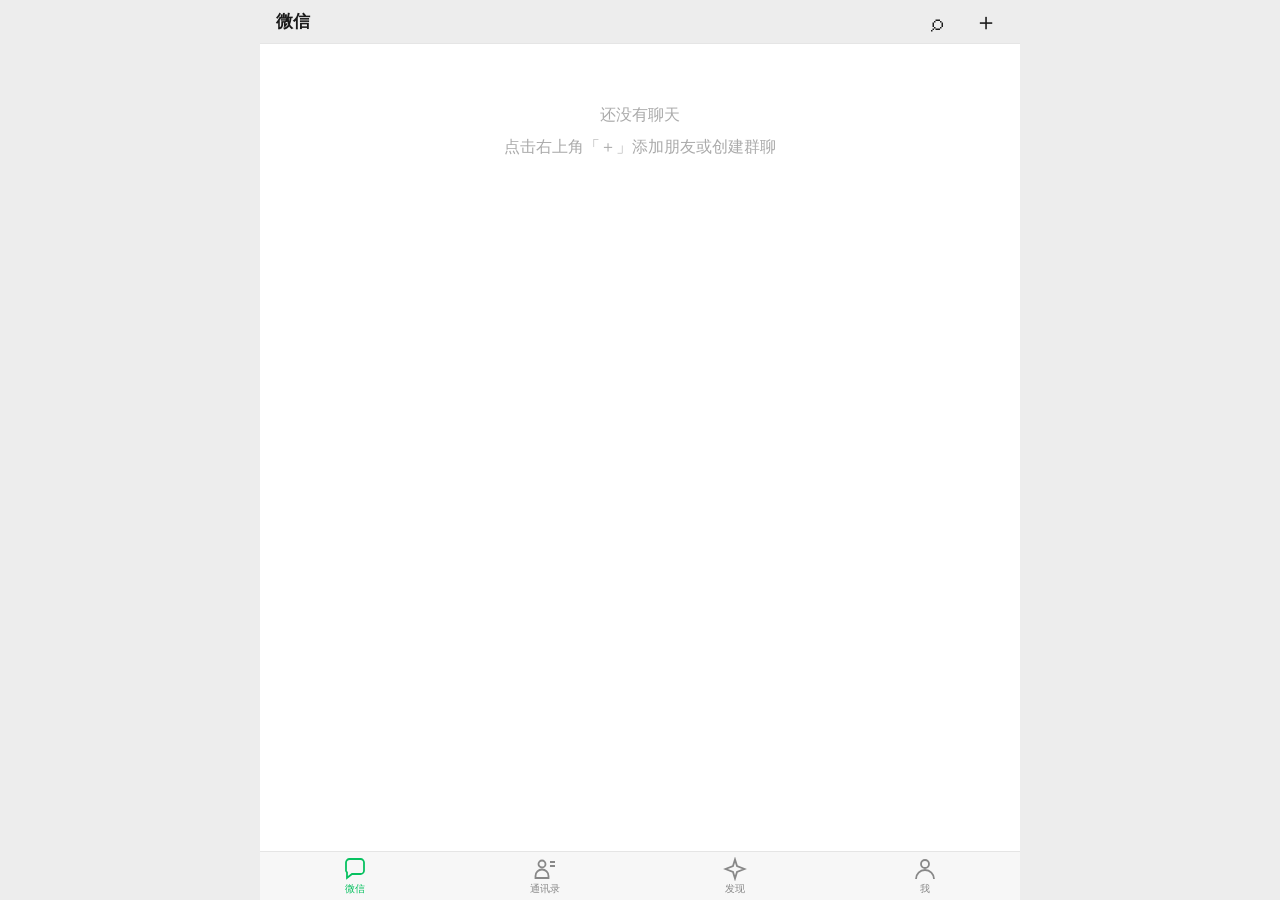
<file: wechat/index.html>
<!doctype html><html lang="zh-CN"><head><meta charset="utf-8"><meta name="viewport" content="width=device-width,initial-scale=1,maximum-scale=1,user-scalable=no,viewport-fit=cover"><meta name="theme-color" content="#ededed"><title>微信</title><style>
*{box-sizing:border-box}html,body{margin:0;height:100%;overflow:hidden;font-family:-apple-system,BlinkMacSystemFont,"PingFang SC",sans-serif;color:#111;background:#ededed}button,input,textarea{font:inherit}button{border:0;background:none}.app{height:100dvh;max-width:760px;margin:auto;display:flex;flex-direction:column;background:#fff}.safe{height:env(safe-area-inset-top);background:#ededed;flex:none}.head{height:54px;flex:none;background:#ededed;display:flex;align-items:center;justify-content:space-between;padding:0 16px;border-bottom:1px solid #ddd}.title{font-size:19px;font-weight:600}.actions{display:flex;gap:18px;position:relative;z-index:20}.actions button{font-size:27px;line-height:1;min-width:34px;min-height:40px;display:grid;place-items:center;touch-action:manipulation;pointer-events:auto;position:relative;z-index:21}.body{flex:1;overflow:auto;background:#fff}.nav{height:60px;flex:none;display:grid;grid-template-columns:repeat(4,1fr);background:#f8f8f8;border-top:1px solid #ddd;padding-bottom:env(safe-area-inset-bottom)}.nav button{display:flex;align-items:center;justify-content:center;flex-direction:column;gap:2px;font-size:11px;min-width:0}.nav svg{width:25px;height:25px;stroke:currentColor;fill:none;stroke-width:1.8}.nav .on{color:#07c160}.row{height:76px;display:flex;align-items:center;gap:12px;padding:0 14px;position:relative}.row:after{content:"";height:1px;background:#eee;position:absolute;bottom:0;left:86px;right:0}.avatar{width:54px;height:54px;border-radius:5px;object-fit:cover;background:#ddd;flex:none}.info{flex:1;min-width:0}.name{font-size:16px;white-space:nowrap;overflow:hidden;text-overflow:ellipsis}.preview{font-size:13px;color:#999;margin-top:6px;white-space:nowrap;overflow:hidden;text-overflow:ellipsis}.time{font-size:11px;color:#aaa;align-self:flex-start;padding-top:13px}.search{margin:9px 12px;background:#ededed;border-radius:5px;padding:8px;text-align:center;color:#999;font-size:13px}.label{background:#f6f6f6;padding:10px 16px;color:#888;font-size:13px}.contact{height:62px;display:flex;align-items:center;gap:12px;padding:0 16px;position:relative}.contact:after{content:"";position:absolute;bottom:0;left:66px;right:0;height:1px;background:#eee}.contact .avatar{width:38px;height:38px}.empty{text-align:center;color:#aaa;padding:55px 16px;line-height:2}.chathead{height:54px;background:#ededed;display:grid;grid-template-columns:48px 1fr 48px;align-items:center;padding:0 8px;border-bottom:1px solid #ddd;flex:none}.chathead b{font-size:18px;text-align:center;font-weight:600;white-space:nowrap;overflow:hidden;text-overflow:ellipsis}.chathead button{font-size:25px;min-height:42px}.chatarea{flex:1;min-height:0;overflow:auto;background:#ededed;padding:14px 12px}.chatarea{height:calc(100% - 106px);overflow:auto;background:#ededed;padding:14px 12px}.msg{display:flex;width:100%;gap:10px;margin:14px 0;align-items:flex-start}.msg.mine{flex-direction:row-reverse}.msg .avatar{width:38px;height:38px}.msg>div{min-width:0;max-width:calc(100% - 50px)}.bubble{display:block;width:fit-content;min-width:48px;max-width:100%;padding:9px 12px;border-radius:5px;background:#fff;line-height:1.5;white-space:pre-wrap;word-break:break-word;overflow-wrap:anywhere;font-size:16px}.mine .bubble{background:#95ec69}.compose{height:64px;display:flex;gap:9px;align-items:center;padding:7px 12px;background:#f7f7f7;border-top:1px solid #ddd;flex:none}.compose input{flex:1;min-width:0;height:44px;border:0;padding:8px 12px;background:#fff;border-radius:6px;outline:none;font-size:16px}.compose .tool{font-size:23px;color:#333;padding:4px;flex:none;min-width:32px}.compose .send{flex:none;min-width:58px;padding:9px 12px;font-size:14px;white-space:nowrap}.send,.primary{background:#07c160;color:white;border-radius:5px;padding:9px 15px}.shade{position:absolute;inset:0;background:#0006;display:none;align-items:center;justify-content:center;padding:18px;z-index:9}.modal{background:white;border-radius:10px;width:min(430px,100%);padding:18px}.modal h3{margin:0 0 12px}.field{display:block;width:100%;padding:12px 8px;border:0;border-bottom:1px solid #eee;outline:none;margin:6px 0}.primary{width:100%;margin-top:12px;padding:12px}.upload{display:flex;gap:12px;align-items:center;margin:12px 0}.upload img{width:58px;height:58px;object-fit:cover;border-radius:5px}.mebox{display:flex;gap:14px;align-items:center;padding:24px 18px;margin-bottom:10px}.mebox .avatar{width:65px;height:65px}.discover{height:66px;display:flex;align-items:center;padding:0 18px;gap:16px;border-bottom:1px solid #eee}.discover b{font-size:22px;color:#576b95;width:28px}.post{padding:15px;border-bottom:1px solid #eee}.post img{max-width:75%;max-height:200px;display:block;margin-top:10px}.hidden{display:none!important}.senderbar{display:none}.senderbar select{flex:1;min-width:0;border:1px solid #ddd;border-radius:5px;background:#fff;padding:7px}.groupavatar{display:grid;grid-template-columns:repeat(2,1fr);gap:1px;width:54px;height:54px;border-radius:5px;overflow:hidden;background:#ddd;flex:none}.groupavatar img{width:26px;height:26px;object-fit:cover}
 .wx-red{background:#fa9d3b;color:white;padding:12px 16px;border-radius:8px;min-width:150px}.chat-image{max-width:180px;max-height:220px;border-radius:6px;display:block}.quote{border-top:1px solid #ddd;margin-top:7px;padding-top:6px;color:#777;font-size:12px}.emoji-grid{display:grid;grid-template-columns:repeat(6,1fr);gap:8px}.emoji-grid button{font-size:25px;padding:8px}.quick-grid{display:grid;grid-template-columns:repeat(3,1fr);gap:10px}.quick-grid button{background:#f5f5f5;border-radius:8px;padding:18px 4px;font-size:18px}.post{padding:16px;border-bottom:8px solid #f5f5f5}.post-author{display:flex;align-items:center;gap:9px}.post-author img{width:40px;height:40px;object-fit:cover;border-radius:5px}.post-text{margin:12px 0;white-space:pre-wrap}.post-images{display:grid;grid-template-columns:repeat(3, minmax(0,1fr));gap:5px}.post-images img{width:100%;aspect-ratio:1;object-fit:cover}.post-actions{display:flex;justify-content:flex-end;gap:18px;margin-top:10px}.post-actions button{background:#f5f5f5;padding:6px 12px;color:#576b95}.comments{background:#f6f6f6;padding:8px;font-size:13px;line-height:1.8}.bubble{overflow-wrap:anywhere}/* WeChat-style bubble tails and money cards */
.bubble{position:relative;border-radius:7px!important}
.msg:not(.mine) .bubble:before{content:"";position:absolute;left:-7px;top:12px;width:0;height:0;border-top:7px solid transparent;border-bottom:7px solid transparent;border-right:8px solid #fff}
.msg.mine .bubble:before{content:"";position:absolute;right:-7px;top:12px;width:0;height:0;border-top:7px solid transparent;border-bottom:7px solid transparent;border-left:8px solid #95ec69}
.money-msg .wx-money-card{position:relative;width:min(330px,calc(100vw - 112px));min-height:116px;border-radius:8px;background:#f99b36;color:#fff;padding:16px 17px 0;overflow:visible}
.money-msg:not(.mine) .wx-money-card:before{content:"";position:absolute;left:-9px;top:17px;width:0;height:0;border-top:9px solid transparent;border-bottom:9px solid transparent;border-right:10px solid #f99b36}
.money-msg.mine .wx-money-card:after{content:"";position:absolute;right:-9px;top:17px;width:0;height:0;border-top:9px solid transparent;border-bottom:9px solid transparent;border-left:10px solid #f99b36}
.money-main{display:flex;align-items:center;gap:15px;min-height:70px}
.money-icon{width:54px;height:64px;flex:none;display:grid;place-items:center;background:#e8492d;border-radius:4px;color:#ffd28b;font-size:30px;font-weight:700}
.money-title{font-size:19px;line-height:1.35;color:#fff;overflow-wrap:anywhere}
.money-foot{border-top:1px solid #ffffff35;margin-top:8px;padding:8px 0 9px;color:#ffe1bd;font-size:12px}
.transfer .money-icon{width:55px;height:55px;border:3px solid #fff;border-radius:50%;background:transparent;color:#fff;font-size:39px;line-height:1}
.transfer .money-detail{display:flex;flex-direction:column;gap:3px}
.transfer .money-detail b{font-size:24px;font-weight:500;color:#fff}
.transfer .money-detail small{font-size:14px;color:#fff}
.shot-bar{display:none;align-items:center;gap:8px;padding:9px 12px;background:#fff;border-top:1px solid #ddd;flex:none}.shot-bar span{flex:1;font-size:13px;color:#555}.shot-bar button{background:#07c160;color:#fff;border-radius:6px;padding:9px 12px;font-size:13px}.shot-selected .bubble,.shot-selected .wx-money-card,.shot-selected .chat-image{outline:3px solid #07c160;outline-offset:2px}.shot-preview{max-height:55vh;overflow:auto;background:#ededed;padding:14px;border-radius:8px}.shot-title{font-weight:700;text-align:center;padding:8px 0 16px}.shot-row{display:flex;gap:9px;align-items:flex-start;margin:13px 0}.shot-row.mine{flex-direction:row-reverse}.shot-row>img{width:36px;height:36px;object-fit:cover;border-radius:5px}.shot-person{max-width:80%;min-width:0}.shot-person small{display:block;color:#888;font-size:11px;margin-bottom:4px}.shot-bubble{background:#fff;padding:9px 11px;border-radius:7px;overflow-wrap:anywhere;white-space:pre-wrap}.shot-row.mine .shot-bubble{background:#95ec69}.shot-money{background:#f99b36;color:#fff;padding:14px;border-radius:6px;min-width:180px}.shot-money small{display:block;color:#fff;margin-top:5px}.shot-img{max-width:170px;max-height:180px;object-fit:contain}/* Stable chat layout: history is visible immediately when reopening a conversation */
#body:has(.chathead){display:flex;flex-direction:column;min-height:0;overflow:hidden}
#body .chathead{flex:none}
#body .chatarea{flex:1 1 auto;height:auto;min-height:0;overflow-y:auto;overscroll-behavior:contain}
#body .compose{flex:none}
.msg{position:relative}.msg .msg-content{min-width:0;width:fit-content;max-width:100%;display:flex;flex-direction:column}.msg.mine .msg-content{align-items:flex-end;margin-left:auto}.msg:not(.mine) .msg-content{align-items:flex-start}.msg.mine .message-reference{align-self:flex-end;margin-left:0;margin-right:0}.msg:not(.mine) .message-reference{align-self:flex-start}.msg .sender-name{font-size:11px;color:#888;margin:0 4px 4px}.message-quote{background:#e7e7e7;color:#777;border-radius:5px;padding:7px 9px;margin-bottom:7px;max-width:100%;font-size:12px;display:flex;flex-direction:column;gap:3px}.message-quote b{font-weight:600;color:#666}.quote-composer{display:flex;align-items:center;gap:8px;padding:7px 12px;background:#f4f4f4;border-top:1px solid #e5e5e5;flex:none}.quote-composer>div{min-width:0;display:flex;flex-direction:column;gap:2px;border-left:3px solid #999;padding-left:8px;flex:1}.quote-composer b{font-size:12px;color:#666}.quote-composer span{font-size:12px;color:#888;white-space:nowrap;overflow:hidden;text-overflow:ellipsis}.quote-composer button{border:0;background:transparent;color:#888;font-size:23px}.system-time{text-align:center;color:#a5a5a5;font-size:12px;padding:14px 0 10px;width:100%;clear:both}.wechat-context-menu{display:grid;grid-template-columns:repeat(4,1fr);gap:0;background:#444;border-radius:9px;padding:12px 6px;min-width:min(92vw,360px);box-shadow:0 8px 30px #0003}.wechat-context-menu button{border:0;background:transparent;color:#fff;padding:12px 3px;display:flex;flex-direction:column;align-items:center;gap:7px;font-size:12px}.wechat-context-menu button span{font-size:23px}.context-modal{background:transparent!important;box-shadow:none!important;padding:0!important;max-width:380px!important}.shot-bar{display:flex;align-items:center;gap:8px}.shot-bar button{min-width:68px}.msg.selecting{padding-left:30px}.msg .select-circle{display:none}.msg.selecting .select-circle{display:block;position:absolute;left:4px;top:50%;transform:translateY(-50%);width:20px;height:20px;border:2px solid #aaa;border-radius:50%;background:#fff}.msg.shot-selected .select-circle{background:#07c160;border-color:#07c160}.msg.shot-selected .select-circle:after{content:'✓';display:block;color:white;text-align:center;font-size:14px;line-height:17px}.msg.shot-selected .bubble,.msg.shot-selected .wx-money-card,.msg.shot-selected .chat-image{outline:none}
/* WeChat-style quoted-message card: separate from the new message bubble */
.message-reference{display:block;clear:both;width:fit-content;max-width:min(78vw,475px);margin:7px 0 2px 0;padding:7px 11px;border-radius:5px;background:#dedede;color:#666;font-size:14px;line-height:1.45;overflow:hidden;cursor:pointer;overflow-wrap:anywhere}.msg.mine .message-reference{margin-left:auto;margin-right:0}.msg:not(.mine) .message-reference{margin-left:0}.reference-name{font-weight:500;color:#666;display:inline}.reference-text{color:#777;display:inline;white-space:normal;overflow-wrap:anywhere}.message-reference:active{background:#d3d3d3}.quote-composer{min-height:48px}.quote-composer>div{background:#e5e5e5;border-left:0;border-radius:5px;padding:6px 9px}
.reference-target-flash .bubble{outline:2px solid #07c160;outline-offset:3px}
.emoji-shade{align-items:flex-end!important;padding:0!important;background:transparent!important}.emoji-shade .modal{width:100%!important;max-width:none!important;height:min(54vh,470px);max-height:58vh;padding:0!important;margin:0!important;border-radius:14px 14px 0 0!important;background:#f3f3f3!important;display:flex;flex-direction:column;overflow:hidden;box-shadow:0 -5px 22px #00000012}.emoji-sheet{height:100%;display:flex;flex-direction:column;min-height:0}.emoji-sheet-handle{width:38px;height:4px;border-radius:8px;background:#d2d2d2;margin:8px auto 5px;flex:none}.emoji-toolbar{height:48px;display:flex;align-items:center;justify-content:space-around;background:#f8f8f8;border-bottom:1px solid #e6e6e6;flex:none}.emoji-toolbar button{height:38px;min-width:38px;padding:0 8px;color:#555;font-size:22px;border-radius:7px}.emoji-toolbar .active{background:#fff;color:#222}.emoji-toolbar .emoji-add{font-size:27px}.emoji-content{overflow-y:auto;flex:1;min-height:0;padding:8px 12px 12px}.emoji-section-title{font-size:13px;color:#888;margin:8px 3px}.emoji-grid{grid-template-columns:repeat(8,minmax(0,1fr));gap:3px}.emoji-grid button{font-size:27px;line-height:1.3;padding:5px 0;background:transparent;border-radius:6px}.emoji-recent-grid{min-height:38px}.emoji-sticker-grid{display:grid;grid-template-columns:repeat(4,minmax(0,1fr));gap:10px}.emoji-sticker-grid button{height:66px;background:transparent;padding:4px;display:grid;place-items:center}.emoji-sticker-grid img{max-width:58px;max-height:58px;object-fit:contain}.emoji-empty{font-size:12px;color:#aaa;padding:12px 4px;grid-column:1/-1}.emoji-sheet-bottom{height:42px;padding:3px 14px 7px;display:flex;justify-content:flex-end;gap:10px;background:#f8f8f8;border-top:1px solid #e5e5e5;flex:none}.emoji-sheet-bottom button{min-width:54px;border-radius:5px;background:#e8e8e8;color:#555}.emoji-sheet-bottom .emoji-send{background:#07c160;color:#fff;padding:0 18px}.group-info-title{font-size:14px;color:#888;margin:2px 0 14px}.group-member-grid{display:grid;grid-template-columns:repeat(4,minmax(0,1fr));gap:12px 8px;padding:8px 0}.group-member{border:0;background:transparent;display:flex;flex-direction:column;align-items:center;gap:5px;min-width:0;color:#666;font-size:11px}.group-member img{width:48px;height:48px;object-fit:cover;border-radius:6px}.group-member span{max-width:100%;overflow:hidden;text-overflow:ellipsis;white-space:nowrap}.group-add,.group-remove{justify-content:center}.group-add b,.group-remove b{width:48px;height:48px;border:1px solid #ddd;display:grid;place-items:center;font-size:30px;font-weight:300;color:#888;border-radius:6px}.group-member-count{font-size:12px;color:#999;padding:4px 0 10px;border-bottom:1px solid #eee}.group-picker{max-height:52vh;overflow:auto}.group-picker label{display:flex;align-items:center;gap:10px;padding:9px 2px;border-bottom:1px solid #eee}.group-picker img{width:38px;height:38px;object-fit:cover;border-radius:5px}.group-picker span{flex:1}.msg .sticker-image{display:block;max-width:150px;max-height:180px;width:auto;height:auto;object-fit:contain;border-radius:0;background:transparent;box-shadow:none}.msg:has(.sticker-image) .msg-content{background:transparent}.msg:has(.sticker-image) .sticker-image{padding:0;margin:0}.msg:has(.sticker-image) .bubble{display:none}#body:has(.chathead){flex:1 1 0;height:0;min-height:0;display:flex;flex-direction:column;overflow:hidden}#body .chatarea{flex:1 1 0;height:0;min-height:0;overflow-y:auto;overflow-x:hidden;scroll-behavior:auto}#body .compose{flex:none}/* WeChat native-style bottom composer */.wx-compose{height:64px;min-height:64px;padding:7px 12px calc(7px + env(safe-area-inset-bottom,0px));gap:9px;background:#f7f7f7;border-top:1px solid #e3e3e3;display:flex;align-items:center}.wx-compose .tool{width:42px;height:42px;min-width:42px;padding:4px;display:grid;place-items:center;color:#222}.wx-compose svg{width:32px;height:32px;fill:none;stroke:currentColor;stroke-width:1.8;stroke-linecap:round;stroke-linejoin:round}.wx-input-wrap{height:44px;min-width:0;flex:1;display:flex;align-items:center;background:#fff;border-radius:8px;padding:0 9px 0 12px}.wx-input-wrap input{height:42px;min-width:0;flex:1;background:transparent;border:0!important;outline:0;padding:0;font-size:16px}.wx-input-wrap .input-mic{width:30px;height:38px;display:grid;place-items:center;flex:none;color:#666}.wx-input-wrap .input-mic svg{width:22px;height:22px;stroke-width:1.7}.wx-compose .wx-emoji{width:40px;min-width:40px}.wx-compose .wx-emoji svg{width:30px;height:30px}.wx-compose .wx-plus{font-size:34px;font-weight:300;width:38px;min-width:38px}.wx-compose .wx-send{height:40px;min-width:58px;padding:0 12px;border-radius:5px;font-size:14px;white-space:nowrap}.wx-compose .hidden{display:none!important}.wx-compose.voice-mode .wx-input-wrap input{display:none}.wx-compose.voice-mode .wx-input-wrap:after{content:'按住说话';font-size:15px;color:#555;flex:1;text-align:center}
/* iOS WeChat visual refresh — CSS only; behavior and data remain unchanged */
:root{
 --wx-green:#07C160;--wx-bubble-send:#95EC69;--wx-bubble-recv:#FFFFFF;--wx-text:#1A1A1A;--wx-text-secondary:#888888;--wx-bg:#EDEDED;--wx-surface:#FFFFFF;--wx-surface-2:#F7F7F7;--wx-divider:#E5E5E5;--wx-danger:#FA5151;--wx-radius-bubble:16px;--wx-radius-card:8px;
}
html,body,button,input,textarea{font-family:-apple-system,BlinkMacSystemFont,"PingFang SC","Helvetica Neue",sans-serif;color:var(--wx-text)}
html,body{background:var(--wx-bg)}
.app{background:var(--wx-surface)}
.safe{background:var(--wx-bg)}
.head{height:44px;min-height:44px;background:var(--wx-bg);border-bottom:1px solid var(--wx-divider)}
.title{font-size:17px;font-weight:600;color:var(--wx-text)}
.actions{gap:14px}.actions button{font-size:24px;color:var(--wx-text)}
.body{background:var(--wx-surface)}
.nav{height:calc(49px + env(safe-area-inset-bottom,0px));min-height:calc(49px + env(safe-area-inset-bottom,0px));padding:0 0 env(safe-area-inset-bottom,0px);background:var(--wx-surface-2);border-top:1px solid var(--wx-divider)}
.nav button{gap:1px;font-size:10px;color:var(--wx-text-secondary)}
.nav svg{width:24px;height:24px}.nav .on{color:var(--wx-green)}
.row{height:64px;min-height:64px;gap:12px;padding:0 14px;background:var(--wx-surface)}
.row:after{left:80px;background:var(--wx-divider)}
.avatar{width:48px;height:48px;border-radius:6px}
.groupavatar{width:48px;height:48px;border-radius:6px}.groupavatar img{width:23.5px;height:23.5px}
.name{font-size:16px;font-weight:600;color:var(--wx-text)}
.preview{font-size:14px;color:var(--wx-text-secondary);margin-top:4px}
.time{font-size:12px;color:var(--wx-text-secondary);padding-top:5px}
.contact{height:60px;min-height:60px;background:var(--wx-surface);gap:12px}
.contact:after{left:68px;background:var(--wx-divider)}
.contact .avatar{width:40px;height:40px;border-radius:6px}
.label{background:var(--wx-surface-2);color:var(--wx-text-secondary)}
.search{background:var(--wx-bg);border-radius:8px;color:var(--wx-text-secondary)}
.chathead{height:44px;min-height:44px;background:var(--wx-bg);border-bottom:1px solid var(--wx-divider);grid-template-columns:48px 1fr 48px}
.chathead b{font-size:17px;font-weight:600;color:var(--wx-text)}
.chathead button{font-size:24px;color:var(--wx-text)}
.chatarea{background:var(--wx-bg);padding:14px 12px}
.msg{gap:10px;margin:16px 0;align-items:flex-start}
.msg+.msg.mine,.msg.mine+.msg.mine,.msg:not(.mine)+.msg:not(.mine){margin-top:4px}
.msg .avatar{width:40px;height:40px;min-width:40px;border-radius:6px}
.msg>div,.msg .msg-content{max-width:70%;min-width:0}
.msg .msg-content{width:fit-content}
.bubble{max-width:100%;padding:10px 14px;border-radius:var(--wx-radius-bubble)!important;line-height:1.45;font-size:15px;color:var(--wx-text);background:var(--wx-bubble-recv)}
.msg:not(.mine) .bubble{border-top-left-radius:4px!important;background:var(--wx-bubble-recv)}
.msg.mine .bubble{border-top-right-radius:4px!important;background:var(--wx-bubble-send)}
.msg:not(.mine) .bubble:before{left:-7px;top:10px;border-right-color:var(--wx-bubble-recv)}
.msg.mine .bubble:before{right:-7px;top:10px;border-left-color:var(--wx-bubble-send)}
.msg .sender-name{font-size:11px;color:var(--wx-text-secondary)}
.system-time{font-size:11px;color:var(--wx-text-secondary);padding:14px 0 10px}
.message-reference{max-width:70vw;border-radius:var(--wx-radius-card);background:#E2E2E2;color:#666;font-size:12px;padding:6px 9px}
.message-quote{border-radius:var(--wx-radius-card);background:#E8E8E8}
.quote-composer{background:var(--wx-surface-2);border-color:var(--wx-divider)}
.wx-compose{height:calc(56px + env(safe-area-inset-bottom,0px));min-height:calc(56px + env(safe-area-inset-bottom,0px));padding:7px 10px calc(7px + env(safe-area-inset-bottom,0px));gap:8px;background:var(--wx-surface-2);border-top:1px solid var(--wx-divider)}
.wx-compose .tool{width:38px;height:38px;min-width:38px;color:var(--wx-text)}
.wx-compose svg{width:27px;height:27px}
.wx-input-wrap{height:36px;border-radius:6px;background:var(--wx-surface);padding:0 7px 0 10px}
.wx-input-wrap input{height:34px;font-size:15px;color:var(--wx-text)}
.wx-input-wrap .input-mic{height:32px;color:var(--wx-text-secondary)}
.wx-compose .wx-emoji{width:36px;min-width:36px}.wx-compose .wx-emoji svg{width:27px;height:27px}
.wx-compose .wx-plus{width:36px;min-width:36px;font-size:31px}
.wx-compose .wx-send{height:34px;min-width:56px;background:var(--wx-green);border-radius:5px;color:#fff;padding:0 11px}
.send,.primary{background:var(--wx-green);color:#fff;border-radius:6px}
.primary{min-height:44px;border-radius:8px}
.field{height:44px;padding:0 12px;margin:8px 0;background:var(--wx-surface-2);border:0;border-radius:8px;color:var(--wx-text)}
.modal{border-radius:var(--wx-radius-card);background:var(--wx-surface)}
.upload img{width:40px;height:40px;border-radius:6px}
.upload label{color:var(--wx-green)!important}
.wx-red{border-radius:var(--wx-radius-card)}
.shot-bar{background:var(--wx-surface);border-color:var(--wx-divider)}
.shot-bar button{background:var(--wx-green);border-radius:6px}
.wechat-context-menu{border-radius:var(--wx-radius-card);box-shadow:none}
/* role/contact management surfaces */
.contact .avatar[style*="background:#07c160"]{border-radius:6px}
button:focus-visible,input:focus-visible{outline:2px solid #07C160;outline-offset:1px}
@media(max-width:380px){.row{padding-left:12px;padding-right:12px}.row:after{left:76px}.wx-compose{gap:5px;padding-left:7px;padding-right:7px}.wx-compose .tool{width:34px;min-width:34px}}

/* Screenshot-matched WeChat conversation bubbles and composer */
:root{--wx-radius-bubble:7px}
.msg .bubble{border-radius:7px!important;padding:9px 12px;line-height:1.5;font-size:16px;box-shadow:none}
.msg:not(.mine) .bubble{border-top-left-radius:7px!important}
.msg.mine .bubble{border-top-right-radius:7px!important}
.msg:not(.mine) .bubble:before{left:-7px;top:13px;border-top:7px solid transparent;border-bottom:7px solid transparent;border-right:8px solid #fff}
.msg.mine .bubble:before{right:-7px;top:13px;border-top:7px solid transparent;border-bottom:7px solid transparent;border-left:8px solid #95ec69}
.wx-compose{height:68px;min-height:68px;padding:7px 12px calc(7px + env(safe-area-inset-bottom,0px));gap:9px;background:#f7f7f7;border-top:1px solid #e5e5e5}
.wx-compose .tool{width:42px;height:42px;min-width:42px;padding:3px;display:grid;place-items:center}
.wx-compose svg{width:30px;height:30px;stroke:currentColor;stroke-width:1.8;fill:none;stroke-linecap:round;stroke-linejoin:round}
.wx-input-wrap{height:48px;min-height:48px;border-radius:9px;background:#fff;padding:0 8px 0 12px}
.wx-input-wrap input{height:46px;font-size:16px}
.wx-input-wrap .input-mic{width:30px;height:42px}
.wx-input-wrap .input-mic svg{width:23px;height:23px}
.wx-compose .wx-emoji{width:42px;min-width:42px}
.wx-compose .wx-emoji svg{width:31px;height:31px}
.wx-compose .wx-plus{width:42px;min-width:42px;height:42px;font-size:0}
.wx-compose .wx-plus svg{width:39px;height:39px;stroke-width:1.8}
@media(max-width:380px){.wx-compose{gap:6px;padding-left:8px;padding-right:8px}.wx-compose .tool{width:38px;min-width:38px}.wx-compose .wx-plus{width:38px;min-width:38px}.wx-compose .wx-plus svg{width:36px;height:36px}}
</style></head><body><main class="app"><div class="safe"></div><header class="head" id="head"><b class="title" id="title">微信</b><div class="actions"><button id="wxSearch" type="button">⌕</button><button id="wxAdd" type="button" aria-label="添加好友">＋</button></div></header><section class="body" id="body"></section><nav class="nav" id="nav"><button data-t="chat" class="on" onclick="go('chat')"><svg viewBox="0 0 24 24"><path d="M3 5.5A3.5 3.5 0 0 1 6.5 2h11A3.5 3.5 0 0 1 21 5.5v8a3.5 3.5 0 0 1-3.5 3.5H9l-5 4v-5.5A3.5 3.5 0 0 1 3 12z"/></svg>微信</button><button data-t="contacts" onclick="go('contacts')"><svg viewBox="0 0 24 24"><circle cx="9" cy="7" r="3.5"/><path d="M2.5 21v-2a6.5 6.5 0 0 1 13 0v2zM17 5h5M17 9h5"/></svg>通讯录</button><button data-t="discover" onclick="go('discover')"><svg viewBox="0 0 24 24"><path d="M12 2.5 14 9l7.5 3-7.5 3-2 6.5L10 15l-7.5-3L10 9z"/></svg>发现</button><button data-t="me" onclick="go('me')"><svg viewBox="0 0 24 24"><circle cx="12" cy="7" r="4"/><path d="M3 22a9 9 0 0 1 18 0"/></svg>我</button></nav><div class="shade" id="shade"><div class="modal" id="modal"></div></div></main>
<script>
const $=s=>document.querySelector(s),read=(k,d)=>{try{return JSON.parse(localStorage.getItem('wx_'+k))??d}catch{return d}},write=(k,v)=>localStorage.setItem('wx_'+k,JSON.stringify(v)),fallback='data:image/svg+xml,'+encodeURIComponent('<svg xmlns="http://www.w3.org/2000/svg" width="80" height="80"><rect width="100%" height="100%" fill="#dce8e2"/><circle cx="40" cy="29" r="15" fill="#a7c0b4"/><path d="M10 80Q15 48 40 48T70 80" fill="#a7c0b4"/></svg>'),safe=s=>String(s||'').replace(/[&<>"']/g,c=>({'&':'&amp;','<':'&lt;','>':'&gt;','"':'&quot;',"'":'&#39;'}[c]));
let people=read('people',[]),groups=read('groups',[]),messages=read('messages',{}),moments=read('moments',[]),me=read('me',{name:'我',avatar:''}),tab='chat',active=null,asSender='me';
function avatar(x){return x||fallback}function now(){return new Date().toLocaleTimeString('zh-CN',{hour:'2-digit',minute:'2-digit'})}
function go(t){if(active&&Array.isArray(messages[active])){messages[active].at=messages[active].at||Date.now();write('messages',messages)}tab=t;active=null;$('#body').style.cssText='';$('#head').classList.remove('hidden');$('#nav').classList.remove('hidden');$('#title').textContent=({chat:'微信',contacts:'通讯录',discover:'发现',me:'我'})[t];document.querySelectorAll('.nav button').forEach(b=>b.classList.toggle('on',b.dataset.t===t));render()}
function render(){
  const b = $('#body');
  b.innerHTML = '';
  if(tab === 'chat'){
    const list=[...people.map(p=>({...p,kind:'person'})),...groups.map(g=>({...g,kind:'group'}))].sort((x,y)=>(messages[y.id]?.at||0)-(messages[x.id]?.at||0));
    if(!list.length)b.innerHTML='<div class="empty">还没有聊天<br>点击右上角「＋」添加朋友或创建群聊</div>';
    list.forEach(p=>{const m=(messages[p.id]||[]).slice(-1)[0];const av=p.kind==='group'?'<div class="groupavatar">'+p.members.slice(0,4).map(id=>'<img src="'+avatar(people.find(x=>x.id===id)?.avatar)+'">').join('')+'</div>':'<img class="avatar" src="'+avatar(p.avatar)+'">';b.insertAdjacentHTML('beforeend','<div class="row" data-chat="'+safe(p.id)+'">'+av+'<div class="info"><div class="name">'+safe(p.remark||p.name)+'</div><div class="preview">'+(p.kind==='group'&&m?'<span>'+safe(m.senderName||'')+'：</span>':'')+safe(m?.text||'')+'</div></div><div class="time">'+safe(m?.time||'')+'</div></div>')});
    b.querySelectorAll('[data-chat]').forEach(el=>el.addEventListener('click',()=>chat(el.dataset.chat)));
  } else if(tab === 'contacts'){
    b.innerHTML = '<div class="search" id="contactSearch">⌕ 搜索</div>' +
      '<div class="contact" id="newFriend" role="button"><div class="avatar" style="background:#07c160;color:white;display:grid;place-items:center;font-size:25px">＋</div>新的朋友</div>' +
      '<div class="label">我的好友</div>';
    if(!people.length) b.insertAdjacentHTML('beforeend','<div class="empty">暂无联系人<br>点击「新的朋友」添加</div>');
    people.forEach(p => {
      b.insertAdjacentHTML('beforeend','<div class="contact" data-profile="' + safe(p.id) + '"><img class="avatar" src="' + avatar(p.avatar) + '">' + safe(p.name) + '</div>');
    });
    $('#newFriend').addEventListener('click', newPerson);
    $('#contactSearch').addEventListener('click', search);
    b.querySelectorAll('[data-profile]').forEach(el => el.addEventListener('click', () => profile(el.dataset.profile)));
  } else if(tab === 'discover'){
    b.innerHTML = '<div class="discover" id="momentsLink"><b>◎</b>朋友圈　<span style="margin-left:auto;color:#aaa">›</span></div>' +
      '<div class="discover"><b>⌁</b>视频号</div><div class="discover"><b>◇</b>扫一扫</div><div class="discover"><b>▤</b>小程序</div>';
    $('#momentsLink').addEventListener('click', showMoments);
  } else if(tab === 'me'){
    b.innerHTML = '<div class="mebox" id="editMe"><img class="avatar" src="' + avatar(me.avatar) + '">' +
      '<div class="info"><div class="name">' + safe(me.name) + '</div><div class="preview">微信号：mywechat</div></div>›</div>' +
      '<div class="discover">收藏</div><div class="discover" id="myMoments">朋友圈</div><div class="discover">设置</div>';
    $('#editMe').addEventListener('click', editMe);
    $('#myMoments').addEventListener('click', showMoments);
  }
}
function showModal(s){$('#modal').innerHTML=s;$('#shade').style.display='flex'}function close(){ $('#shade').style.display='none';$('#shade').classList.remove('emoji-shade')}$('#shade').onclick=e=>{if(e.target.id==='shade')close()}
function addMenu(){newPerson()}
function imageInput(id,preview){$(id).onchange=e=>{let f=e.target.files[0];if(!f)return;let r=new FileReader();r.onload=()=>{let im=new Image();im.onload=()=>{let c=document.createElement('canvas'),z=Math.min(1,256/Math.max(im.width,im.height));c.width=Math.round(im.width*z);c.height=Math.round(im.height*z);c.getContext('2d').drawImage(im,0,0,c.width,c.height);$(preview).src=c.toDataURL('image/jpeg',.78)};im.src=r.result};r.readAsDataURL(f)}}
function newPerson(){showModal('<h3>添加朋友</h3><div class="upload"><img id="pv" src="'+fallback+'"><label style="color:#07c160">选择头像<input id="file" type="file" accept="image/*" hidden></label></div><input class="field" id="nm" placeholder="请输入昵称"><input class="field" id="wxid" placeholder="微信号（选填）"><button class="primary" id="savePersonBtn" type="button">添加到通讯录</button>');imageInput('#file','#pv');document.getElementById('savePersonBtn').onclick=savePerson}
function savePerson(){try{let n=$('#nm').value.trim();if(!n){alert('请填写昵称');$('#nm').focus();return}let a=$('#pv').src;let person={id:'p'+Date.now(),name:n,wx:$('#wxid').value.trim(),avatar:a===fallback?'':a};people.push(person);write('people',people);close();go('contacts')}catch(err){console.error(err);alert('保存失败，可能是头像图片太大。请重新选择较小的头像后再试。')}}
function getConversation(id){return groups.find(g=>g.id===id)||people.find(p=>p.id===id)}
function isGroup(id){return !!groups.find(g=>g.id===id)}
function mergeChatHistory(saved,current){const out={...(saved&&typeof saved==='object'&&!Array.isArray(saved)?saved:{})};Object.keys(current&&typeof current==='object'?current:{}).forEach(cid=>{const a=Array.isArray(out[cid])?out[cid]:[],b=Array.isArray(current[cid])?current[cid]:[],seen=new Set(),merged=[];[...a,...b].forEach((m,i)=>{if(!m||typeof m!=='object')return;const key=m.id||[m.type||'',m.senderId||'',m.text||m.content||'',m.createdAt||m.time||'',m.src||''].join('|');if(seen.has(key))return;seen.add(key);merged.push(m)});out[cid]=merged});return out}
function chat(id){active=id;const saved=read('messages',{});messages=mergeChatHistory(saved,messages);if(!Array.isArray(messages[active]))messages[active]=[];write('messages',messages);const p=getConversation(id);if(!p)return;asSender='me';$('#head').classList.add('hidden');$('#nav').classList.add('hidden');$('#body').style.cssText='display:flex;flex:1 1 0;height:0;min-height:0;flex-direction:column;overflow:hidden;';const title=p.remark||p.name;$('#body').innerHTML='<div class="chathead"><button id="backChat">‹</button><b>'+safe(title)+'</b><button id="chatMore">···</button></div><div class="chatarea" id="chatarea"></div><div class="compose wx-compose"><button class="tool voice-switch" id="voiceBtn" type="button" aria-label="语音输入"><svg viewBox="0 0 32 32"><circle cx="16" cy="16" r="13.2"/><path d="M8.5 13.2h3.2l4.5-3.7v13l-4.5-3.7H8.5zM19.2 12.4a5.2 5.2 0 0 1 0 7.2M21.8 9.5a9.2 9.2 0 0 1 0 13"/></svg></button><div class="wx-input-wrap"><input id="msg" placeholder="" autocomplete="off"><button class="input-mic" id="inputMic" type="button" aria-label="语音输入"><svg viewBox="0 0 24 24"><rect x="9" y="2.5" width="6" height="12" rx="3"/><path d="M5.5 11.5a6.5 6.5 0 0 0 13 0M12 18v3M9 21h6"/></svg></button></div><button class="tool wx-emoji" id="emojiBtn" type="button" aria-label="表情"><svg viewBox="0 0 32 32"><circle cx="16" cy="16" r="13"/><circle cx="11.5" cy="12.5" r="1"/><circle cx="20.5" cy="12.5" r="1"/><path d="M10.5 18a6 6 0 0 0 11 0"/></svg></button><button class="tool wx-plus" id="plusBtn" type="button" aria-label="更多"><svg viewBox="0 0 32 32"><circle cx="16" cy="16" r="13.1"/><path d="M16 9v14M9 16h14"/></svg></button><button class="send wx-send hidden" id="sendBtn" type="button">发送</button></div>';$('#backChat').onclick=()=>{if(active&&Array.isArray(messages[active])){messages[active].at=messages[active].at||Date.now();write('messages',messages)}go('chat')};$('#chatMore').onclick=chatOptions;$('#voiceBtn').onclick=()=>alert('语音输入演示：可切换语音/文字输入模式');$('#inputMic').onclick=()=>alert('语音输入演示：当前为模拟界面');$('#emojiBtn').onclick=emojiMenu;$('#plusBtn').onclick=quickMenu;$('#sendBtn').onclick=()=>{if($('#msg').value.trim())send();else $('#msg').focus()};$('#msg').oninput=syncComposer;$('#msg').onkeydown=e=>{if(e.key==='Enter'){e.preventDefault();if($('#msg').value.trim())send()}};syncComposer();buildSenderOptions();draw();const settle=()=>{const area=$('#chatarea');if(area){area.scrollTop=area.scrollHeight;area.dispatchEvent(new Event('chatlayoutready'))}};requestAnimationFrame(()=>{settle();requestAnimationFrame(settle)});setTimeout(settle,80)}
function chatOptions(){if(isGroup(active)){groupInfo(active);return}showModal('<h3>聊天设置</h3><div style="padding:10px 0;color:#666">当前发送身份</div><select class="field" id="senderSelect"></select><button class="primary" id="saveSender">确定</button><button class="field" id="editRemark">设置备注</button>');buildSenderOptions();$('#saveSender').onclick=()=>{asSender=$('#senderSelect').value;close()};$('#editRemark').onclick=()=>{close();editRemark(active)}}
function editRemark(id){let p=people.find(x=>x.id===id);if(!p)return;showModal('<h3>设置备注</h3><input class="field" id="remarkInput" placeholder="备注名" value="'+safe(p.remark||'')+'"><button class="primary" id="saveRemark">保存</button>');$('#saveRemark').onclick=()=>{p.remark=$('#remarkInput').value.trim();write('people',people);close();chat(id)}}
function buildSenderOptions(){let p=getConversation(active),opts=[{id:'me',name:me.name||'我'}];if(isGroup(active)){p.members.forEach(id=>{let x=people.find(y=>y.id===id);if(x)opts.push({id:x.id,name:x.name})})}else opts.push({id:p.id,name:p.name});$('#senderSelect').innerHTML=opts.map(x=>'<option value="'+safe(x.id)+'">'+safe(x.name)+'</option>').join('');$('#senderSelect').value=asSender}
function draw(){let a=$('#chatarea'),p=getConversation(active);if(!a||!p)return;let raw=messages[active];if(!Array.isArray(raw))raw=[];let migrated=false;const list=raw.map((item,index)=>{if(typeof item==='string'||typeof item==='number'){migrated=true;return{id:'wxmlegacy'+index+'_'+Date.now().toString(36),text:String(item),senderId:'me',senderName:me.name||'我',mine:true,time:'',createdAt:0}}if(!item||typeof item!=='object'){migrated=true;return{id:'wxmlegacy'+index+'_'+Date.now().toString(36),text:'',senderId:'me',mine:true,time:'',createdAt:0}}const m={...item};if(m.text==null&&m.content!=null){m.text=String(m.content);migrated=true}if(!m.id){m.id='wxm'+Date.now().toString(36)+Math.random().toString(36).slice(2,7);migrated=true}return m});if(migrated){messages[active]=list;write('messages',messages)}let lastStamp=null;try{a.innerHTML=list.map((m,i)=>{let sid=m.senderId||(m.mine?'me':p.id),mine=sid==='me',person=people.find(x=>x.id===sid),name=mine?(me.name||'我'):(person?.name||m.senderName||p.name),av=mine?me.avatar:person?.avatar;let money=m.type==='redpacket'||m.type==='transfer';let card=m.type==='redpacket'?'<div class="wx-money-card redpacket"><div class="money-main"><span class="money-icon">¥</span><span class="money-title">'+safe(m.note||m.text||'恭喜发财，大吉大利')+'</span></div><div class="money-foot">微信红包</div></div>':m.type==='transfer'?'<div class="wx-money-card transfer"><div class="money-main"><span class="money-icon transfer-icon">⇄</span><span class="money-detail"><b>¥'+(Number(m.amount)||0).toFixed(2)+'</b><small>'+safe(m.note||m.text||'请收款')+'</small></span></div><div class="money-foot">微信转账</div></div>':m.type==='image'?'<img class="chat-image" src="'+safe(m.src)+'">':safe(m.text||'');let content=money?card:(m.type==='image'?(m.sticker?'<img class="chat-image sticker-image" src="'+safe(m.src)+'">':'<img class="chat-image" src="'+safe(m.src)+'">'):'<div class="bubble">'+card+'</div>');let quoteText=m.quote||'';let quoteHtml=quoteText?'<div class="message-reference" data-ref-id="'+safe(m.quoteId||'')+'" '+(m.quoteId?'title="点击定位原消息"':'')+'><span class="reference-name">'+safe(m.quoteName||'')+'：</span><span class="reference-text">'+safe(quoteText)+'</span></div>':'';let stamp=m.createdAt?new Date(m.createdAt):null,showTime=stamp&&(!lastStamp||stamp-lastStamp>5*60*1000);if(stamp)lastStamp=stamp;let defaultTime=stamp?((new Date().toDateString()===stamp.toDateString()?'今天 ':new Date(Date.now()-86400000).toDateString()===stamp.toDateString()?'昨天 ':stamp.toLocaleDateString('zh-CN',{month:'2-digit',day:'2-digit'})+' ')+stamp.toLocaleTimeString('zh-CN',{hour:'2-digit',minute:'2-digit'})):'';let timeHtml=showTime?'<div class="system-time" data-time-mi="'+i+'" title="长按修改时间">'+safe(m.systemTimeText||defaultTime)+'</div>':'';return timeHtml+'<div class="msg '+(mine?'mine':'')+(money?' money-msg':'')+'" data-mi="'+i+'" data-message-id="'+safe(m.id)+'"><span class="select-circle"></span><img class="avatar" src="'+avatar(av)+'"><div class="msg-content"><div class="sender-name">'+(isGroup(active)?safe(name):'')+'</div>'+content+quoteHtml+'</div></div>'}).join('');}catch(err){console.error('WeChat history render failed:',err);a.innerHTML='<div class="empty" style="padding:28px 12px">聊天记录渲染遇到问题，请返回聊天列表后重新进入。</div>';return}a.querySelectorAll('[data-mi]').forEach(el=>{let timer,handled=false;const idx=Number(el.dataset.mi);el.addEventListener('touchstart',()=>{handled=false;timer=setTimeout(()=>{handled=true;if(!wxShotMode)messageMenu(idx);else toggleShotItem(idx)},520)},{passive:true});el.addEventListener('touchend',()=>clearTimeout(timer));el.addEventListener('touchmove',()=>clearTimeout(timer));el.addEventListener('contextmenu',e=>{e.preventDefault();handled=true;if(!wxShotMode)messageMenu(idx);else toggleShotItem(idx)});el.addEventListener('click',e=>{if(handled){e.preventDefault();e.stopPropagation();handled=false;return}if(wxShotMode){toggleShotItem(idx)}})});a.querySelectorAll('.message-reference[data-ref-id]').forEach(el=>el.addEventListener('click',()=>{const target=a.querySelector('[data-message-id="'+CSS.escape(el.dataset.refId)+'"]');if(target){target.scrollIntoView({behavior:'smooth',block:'center'});target.classList.add('reference-target-flash');setTimeout(()=>target.classList.remove('reference-target-flash'),900)}}));a.querySelectorAll('[data-time-mi]').forEach(el=>{let timer;const idx=Number(el.dataset.timeMi);el.addEventListener('touchstart',()=>{timer=setTimeout(()=>editSystemTime(idx),520)},{passive:true});el.addEventListener('touchend',()=>clearTimeout(timer));el.addEventListener('touchmove',()=>clearTimeout(timer));el.addEventListener('contextmenu',e=>{e.preventDefault();editSystemTime(idx)})});a.scrollTop=a.scrollHeight;if(wxShotMode)refreshShotSelection()}
function editSystemTime(i){const m=messages[active]?.[i];if(!m)return;const stamp=m.createdAt?new Date(m.createdAt):new Date();const fallbackTime=(new Date().toDateString()===stamp.toDateString()?'今天 ':new Date(Date.now()-86400000).toDateString()===stamp.toDateString()?'昨天 ':'')+stamp.toLocaleTimeString('zh-CN',{hour:'2-digit',minute:'2-digit'});const value=prompt('修改聊天中的系统时间提示（留空恢复自动时间）',m.systemTimeText||fallbackTime);if(value===null)return;if(value.trim())m.systemTimeText=value.trim();else delete m.systemTimeText;write('messages',messages);draw()}
let wxShotMode=false,wxShotSelected=new Set();
function startShotMode(index){wxShotMode=true;wxShotSelected.clear();wxShotSelected.add(index);const area=$('#chatarea');if(!$('#shotBar'))area.insertAdjacentHTML('afterend','<div id="shotBar" class="shot-bar"><span id="shotCount">已选择 1 条消息</span><button id="shotPreviewBtn" type="button">生成截图</button><button id="shotCancelBtn" type="button">取消</button></div>');$('#shotPreviewBtn').onclick=previewChatShot;$('#shotCancelBtn').onclick=stopShotMode;refreshShotSelection()}
function toggleShotItem(i){if(!wxShotMode)return;if(wxShotSelected.has(i))wxShotSelected.delete(i);else wxShotSelected.add(i);refreshShotSelection()}
function refreshShotSelection(){const bar=$('#shotBar'),area=$('#chatarea');if(!bar||!area)return;bar.style.display=wxShotMode?'flex':'none';$('#shotCount').textContent='已选择 '+wxShotSelected.size+' 条消息';area.querySelectorAll('[data-mi]').forEach(el=>{el.classList.toggle('shot-selected',wxShotSelected.has(Number(el.dataset.mi)));el.classList.toggle('selecting',wxShotMode)})}
function stopShotMode(){wxShotMode=false;wxShotSelected.clear();$('#shotBar')?.remove();$('#chatarea')?.querySelectorAll('.shot-selected,.selecting').forEach(x=>x.classList.remove('shot-selected','selecting'))}
function previewChatShot(){const p=getConversation(active),all=messages[active]||[],arr=[...wxShotSelected].sort((a,b)=>a-b).map(i=>({m:all[i],i})).filter(x=>x.m);if(!arr.length){alert('请先长按一条消息，再选择要截图的消息');return}showModal('<h3>聊天截图预览（'+arr.length+'条）</h3><div id="shotPreview" class="shot-preview"><div class="shot-title">'+safe(p?.remark||p?.name||'聊天记录')+'</div>'+arr.map(({m})=>{let sid=m.senderId||(m.mine?'me':active),mine=sid==='me',who=mine?me:people.find(x=>x.id===sid)||{name:m.senderName||p.name,avatar:''};let card=m.type==='redpacket'?'<div class="shot-money">🧧 '+safe(m.note||m.text||'恭喜发财，大吉大利')+'</div>':m.type==='transfer'?'<div class="shot-money">⇄ ¥'+(Number(m.amount)||0).toFixed(2)+'<small>'+safe(m.note||'请收款')+'</small></div>':m.type==='image'?'<img class="shot-img" src="'+safe(m.src)+'">':safe(m.text||'');return '<div class="shot-row '+(mine?'mine':'')+'"><img src="'+avatar(who.avatar)+'"><div class="shot-person"><small>'+safe(who.name||'我')+'</small><div class="shot-bubble">'+card+'</div></div></div>'}).join('')+'</div><button class="primary" id="saveChatShot">保存截图图片</button>');$('#saveChatShot').onclick=()=>exportChatShot(arr,p)}
async function exportChatShot(arr,p){const scale=2,w=760,pad=28,rowGap=22;let canvas=document.createElement('canvas'),ctx=canvas.getContext('2d');let prepared=[];for(const {m} of arr){let sid=m.senderId||(m.mine?'me':active),mine=sid==='me',who=mine?me:people.find(x=>x.id===sid)||{name:m.senderName||p.name,avatar:''};let avatarImg=await shotLoadImage(avatar(who.avatar));let msgText=m.type==='redpacket'?'🧧 '+(m.note||m.text||'恭喜发财，大吉大利'):m.type==='transfer'?'⇄ ¥'+(Number(m.amount)||0).toFixed(2)+'  '+(m.note||'请收款'):m.type==='image'?'[图片]':(m.text||'');let lines=shotWrap(ctx,msgText,500,24);prepared.push({m,mine,who,avatarImg,lines,height:Math.max(66,lines.length*30+28)})}let total=100+prepared.reduce((n,x)=>n+x.height+rowGap,0);canvas.width=w*scale;canvas.height=total*scale;ctx.scale(scale,scale);ctx.fillStyle='#ededed';ctx.fillRect(0,0,w,total);ctx.fillStyle='#222';ctx.font='bold 25px sans-serif';ctx.fillText(p?.remark||p?.name||'聊天记录',pad,42);ctx.fillStyle='#999';ctx.font='14px sans-serif';ctx.fillText(new Date().toLocaleString('zh-CN'),pad,68);let y=94;for(const x of prepared){const avX=x.mine?w-pad-48:pad;shotRound(ctx,avX,y,48,48,7);if(x.avatarImg)ctx.drawImage(x.avatarImg,avX,y,48,48);else{ctx.fillStyle='#cbd8d1';ctx.fill()}const bubbleW=Math.min(530,Math.max(160,...x.lines.map(t=>ctx.measureText(t).width+28)));const bx=x.mine?avX-bubbleW-14:avX+62;const bh=x.height;ctx.fillStyle=x.mine?'#95ec69':'#fff';shotRound(ctx,bx,y,bubbleW,bh,8);ctx.fill();ctx.fillStyle='#222';ctx.font='22px sans-serif';x.lines.forEach((line,j)=>ctx.fillText(line,bx+14,y+31+j*30));ctx.fillStyle='#999';ctx.font='12px sans-serif';ctx.fillText(x.who.name||'',bx,y+bh+15);y+=bh+rowGap+16}const blob=await new Promise(resolve=>canvas.toBlob(resolve,'image/png'));if(!blob){alert('截图生成失败');return}const url=URL.createObjectURL(blob),a=document.createElement('a');a.href=url;a.download='微信聊天截图.png';a.click();setTimeout(()=>URL.revokeObjectURL(url),30000);close();stopShotMode();alert('截图已生成。手机浏览器会将图片保存到下载内容；如需放入相册，请在系统分享/下载界面选择保存到照片。')}
function shotWrap(ctx,text,maxWidth,fontSize){ctx.font=fontSize+'px sans-serif';let words=Array.from(String(text)),lines=[],line='';for(const ch of words){if(line&&ctx.measureText(line+ch).width>maxWidth){lines.push(line);line=ch}else line+=ch}if(line)lines.push(line);return lines.length?lines:['']}
function shotRound(ctx,x,y,w,h,r){ctx.beginPath();ctx.moveTo(x+r,y);ctx.arcTo(x+w,y,x+w,y+h,r);ctx.arcTo(x+w,y+h,x,y+h,r);ctx.arcTo(x,y+h,x,y,r);ctx.arcTo(x,y,x+w,y,r);ctx.closePath()}
function shotLoadImage(src){return new Promise(resolve=>{if(!src||!src.startsWith('data:'))return resolve(null);let im=new Image();im.onload=()=>resolve(im);im.onerror=()=>resolve(null);im.src=src})}
let pendingQuote=null;function syncComposer(){const input=$('#msg'),sendButton=$('#sendBtn'),plus=$('#plusBtn'),mic=$('#inputMic');if(!input||!sendButton||!plus||!mic)return;const hasText=!!input.value.trim();sendButton.classList.toggle('hidden',!hasText);plus.classList.toggle('hidden',hasText);mic.classList.toggle('hidden',hasText)}
function send(extra={}){let input=$('#msg'),v=input.value.trim();if(!v&&!extra.type)return;let sid=asSender,p=getConversation(active),sender=sid==='me'?me:people.find(x=>x.id===sid);messages[active]=messages[active]||[];messages[active].push({id:'wxm'+Date.now().toString(36)+Math.random().toString(36).slice(2,7),text:v,senderId:sid,senderName:sender?.name||'我',time:now(),createdAt:Date.now(),mine:sid==='me',...(pendingQuote?{quote:pendingQuote.text,quoteName:pendingQuote.name,quoteId:pendingQuote.id}:{}),...extra});pendingQuote=null;$('#quoteComposer')?.remove();messages[active].at=Date.now();write('messages',messages);draw();input.value='';syncComposer()}
function createGroup(){if(people.length<2){alert('至少添加两位好友才能创建群聊');return}showModal('<h3>创建群聊</h3><input class="field" id="groupName" placeholder="群聊名称（选填）"><div style="max-height:45vh;overflow:auto">'+people.map(p=>'<label style="display:flex;align-items:center;gap:10px;padding:9px 2px;border-bottom:1px solid #eee"><input type="checkbox" class="groupMember" value="'+safe(p.id)+'"><img class="avatar" style="width:36px;height:36px" src="'+avatar(p.avatar)+'">'+safe(p.name)+'</label>').join('')+'</div><button class="primary" id="createGroupBtn">完成，创建群聊</button>');$('#createGroupBtn').onclick=saveGroup}
function saveGroup(){let members=[...document.querySelectorAll('.groupMember:checked')].map(x=>x.value);if(members.length<2){alert('请选择至少两位好友');return}let name=$('#groupName').value.trim()||members.map(id=>people.find(p=>p.id===id)?.name).join('、');let g={id:'g'+Date.now(),name,members,created:Date.now()};groups.push(g);write('groups',groups);messages[g.id]=[];write('messages',messages);close();go('chat')}
function groupInfo(id){let g=groups.find(x=>x.id===id);if(!g)return;const members=(g.members||[]).map(mid=>people.find(p=>p.id===mid)).filter(Boolean);showModal('<h3>群聊信息</h3><div class="group-info-title">'+safe(g.name)+'</div><div class="group-member-grid">'+members.map(p=>'<div class="group-member"><img src="'+avatar(p.avatar)+'"><span>'+safe(p.remark||p.name)+'</span></div>').join('')+'<button class="group-member group-add" id="groupAddMember"><b>＋</b><span>添加</span></button><button class="group-member group-remove" id="groupRemoveMember"><b>－</b><span>移除</span></button></div><p class="group-member-count">'+members.length+' 位群成员</p><button class="field" id="renameGroup">群聊名称　›</button><button class="primary" id="doneGroupInfo">完成</button>');$('#renameGroup').onclick=()=>{showModal('<h3>修改群聊名称</h3><input class="field" id="newGroupName" maxlength="30" value="'+safe(g.name)+'"><button class="primary" id="saveGroupName">保存</button>');$('#saveGroupName').onclick=()=>{g.name=$('#newGroupName').value.trim()||g.name;write('groups',groups);close();chat(id)}};$('#groupAddMember').onclick=()=>editGroupMembers(id,'add');$('#groupRemoveMember').onclick=()=>editGroupMembers(id,'remove');$('#doneGroupInfo').onclick=()=>{close();chat(id)}}
function editGroupMembers(id,mode){const g=groups.find(x=>x.id===id);if(!g)return;const candidates=mode==='add'?people.filter(p=>!g.members.includes(p.id)):people.filter(p=>g.members.includes(p.id));if(!candidates.length){alert(mode==='add'?'没有可添加的联系人':'群里没有可移除的联系人');return}showModal('<h3>'+(mode==='add'?'添加群成员':'移除群成员')+'</h3><div class="group-picker">'+candidates.map(p=>'<label><input type="checkbox" class="groupMember" value="'+safe(p.id)+'"><img src="'+avatar(p.avatar)+'"><span>'+safe(p.remark||p.name)+'</span></label>').join('')+'</div><button class="primary" id="applyGroupMembers">确定</button>');$('#applyGroupMembers').onclick=()=>{const ids=[...document.querySelectorAll('.groupMember:checked')].map(x=>x.value);if(!ids.length){alert('请先选择联系人');return}if(mode==='add')g.members=[...new Set([...g.members,...ids])];else g.members=g.members.filter(x=>!ids.includes(x));write('groups',groups);close();groupInfo(id)}}
function plusMenu(){showModal('<h3>微信</h3><button class="field" id="menuAdd">添加朋友</button><button class="field" id="menuGroup">发起群聊</button>');$('#menuAdd').onclick=newPerson;$('#menuGroup').onclick=createGroup}
function profile(id){let p=people.find(x=>x.id===id);showModal(`<h3>朋友资料</h3><div class="upload"><img id="epv" src="${avatar(p.avatar)}"><label style="color:#07c160">修改头像<input id="efile" type="file" accept="image/*" hidden></label></div><input class="field" id="en" value="${safe(p.name)}" placeholder="昵称"><input class="field" id="er" value="${safe(p.remark||'')}" placeholder="备注名"><input class="field" id="ew" value="${safe(p.wx||'')}" placeholder="微信号"><button class="primary" onclick="saveProfile('${id}')">保存</button><button class="field" style="color:#d44" onclick="del('${id}')">删除联系人</button>`);imageInput('#efile','#epv')}
function saveProfile(id){let p=people.find(x=>x.id===id);p.name=$('#en').value.trim()||p.name;p.remark=$('#er').value.trim();p.wx=$('#ew').value;p.avatar=$('#epv').src;write('people',people);close();active===id?chat(id):render()}
function del(id){if(!confirm('确定删除联系人？'))return;people=people.filter(p=>p.id!==id);delete messages[id];write('people',people);write('messages',messages);close();go('contacts')}
function search(){showModal('<h3>搜索联系人</h3><input class="field" id="query" placeholder="输入昵称"><button class="primary" onclick="doSearch()">搜索</button>')}
function doSearch(){let q=$('#query').value;close();tab='contacts';$('#title').textContent='通讯录';$('#body').innerHTML=people.filter(p=>p.name.includes(q)).map(p=>`<div class="contact" onclick="profile('${p.id}')"><img class="avatar" src="${avatar(p.avatar)}">${safe(p.name)}</div>`).join('')||'<div class="empty">没有找到联系人</div>'}
function editMe(){showModal('<h3>个人资料</h3><div class="upload"><img id="mpv" src="'+avatar(me.avatar)+'"><label style="color:#07c160">修改头像<input id="mfile" type="file" accept="image/*" hidden></label></div><input class="field" id="mn" value="'+safe(me.name)+'" placeholder="昵称"><button class="primary" onclick="saveMe()">保存</button>');imageInput('#mfile','#mpv')}
function saveMe(){me={name:$('#mn').value.trim()||'我',avatar:$('#mpv').src};write('me',me);close();render()}
function showMoments(){ $('#head').classList.add('hidden');$('#nav').classList.add('hidden');$('#body').innerHTML='<div class="chathead"><button onclick="go(\'discover\')">‹</button><b>朋友圈</b><button onclick="newMoment()">＋</button></div><div id="posts"></div>';drawMoments()}
function drawMoments(){$('#posts').innerHTML=moments.map((m,i)=>{let imgs=m.images|| (m.image?[m.image]:[]),likes=m.likes||[],comments=m.comments||[];return '<div class="post"><div class="post-author"><img src="'+avatar(m.avatar||me.avatar)+'"><b>'+safe(m.name||me.name)+'</b></div><div class="post-text">'+safe(m.text)+'</div><div class="post-images">'+imgs.map(x=>'<img src="'+x+'">').join('')+'</div><div class="preview">'+safe(m.time||'')+'</div><div class="post-actions"><button data-like="'+i+'">♡ '+(likes.length?'已赞':'赞')+'</button><button data-comment="'+i+'">评论</button></div>'+(comments.length?'<div class="comments">'+comments.map(c=>'<div><b>'+safe(c.name)+'：</b>'+safe(c.text)+'</div>').join('')+'</div>':'')+'</div>'}).join('')||'<div class="empty">还没有朋友圈</div>';$('#posts').querySelectorAll('[data-like]').forEach(b=>b.onclick=()=>{let m=moments[+b.dataset.like];m.likes=m.likes||[];let ix=m.likes.indexOf(me.name);ix<0?m.likes.push(me.name):m.likes.splice(ix,1);write('moments',moments);drawMoments()});$('#posts').querySelectorAll('[data-comment]').forEach(b=>b.onclick=()=>commentMoment(+b.dataset.comment))}
function newMoment(){showModal('<h3>发表朋友圈</h3><textarea id="mt" class="field" rows="4" placeholder="这一刻的想法..."></textarea><div class="upload"><label style="color:#07c160">添加图片（可多选）<input id="mf" type="file" accept="image/*" multiple hidden></label><div id="momentPreviews"></div></div><button class="primary" id="publishMoment">发表</button>');window._momentImages=[];$('#mf').onchange=e=>{[...e.target.files].forEach(file=>{let r=new FileReader();r.onload=()=>{window._momentImages.push(r.result);$('#momentPreviews').innerHTML=window._momentImages.map(x=>'<img style="width:64px;height:64px;object-fit:cover;margin:4px" src="'+x+'">').join('')};r.readAsDataURL(file)});e.target.value=''};$('#publishMoment').onclick=saveMoment}
function saveMoment(){let t=$('#mt').value.trim(),imgs=window._momentImages||[];if(!t&&!imgs.length)return;moments.unshift({id:'m'+Date.now(),name:me.name,avatar:me.avatar,text:t,images:imgs,time:now(),likes:[],comments:[]});write('moments',moments);close();drawMoments()}
function commentMoment(i){let m=moments[i];let options=[{id:'me',name:me.name||'我'},...people.map(p=>({id:p.id,name:p.name}))];showModal('<h3>发表评论</h3><div style="font-size:13px;color:#888;margin:8px 0">选择评论身份</div><select class="field" id="commentSender">'+options.map(x=>'<option value="'+safe(x.id)+'">'+safe(x.name)+'</option>').join('')+'</select><input class="field" id="commentText" placeholder="写下评论"><button class="primary" id="sendComment">发送</button>');$('#sendComment').onclick=()=>{let t=$('#commentText').value.trim(),sid=$('#commentSender').value,who=sid==='me'?me:people.find(p=>p.id===sid);if(t&&who){m.comments=m.comments||[];m.comments.push({senderId:sid,name:who.name,text:t,time:now()});write('moments',moments)}close();drawMoments()}}

function emojiMenu(){
const base='😀 😃 😄 😁 😆 😅 😂 🤣 🥲 🥹 😊 😇 🙂 🙃 😉 😍 🥰 😘 😗 😙 😚 😋 😛 😜 🤪 🤨 🧐 🤓 😎 🥸 🤩 🥳 😏 😒 😞 😔 😟 😕 🙁 ☹️ 😣 😖 😫 😩 🥺 😢 😭 😤 😠 😡 🤬 🤯 😳 🥵 🥶 😱 😨 😰 😥 😓 🫣 🤗 🫡 🤔 🫢 🤭 🤫 🤥 😶 😐 😑 😬 🫨 🫠 🙄 😯 😦 😧 😮 😲 🥱 😴 🤤 😪 😮‍💨 😵 🤐 🥴 🤢 🤮 🤧 😷 🤒 🤕 🤑 🤠 😈 👿 💀 ☠️ 👻 👽 🤖 💩 😺 😸 😹 😻 😼 😽 🙀 😿 😾 ❤️ 🧡 💛 💚 💙 💜 🖤 🤍 🤎 💔 ❣️ 💕 💞 💓 💗 💖 💘 💝 💟 💌 💋 💯 💢 💥 💫 💦 💨 👋 🤚 🖐️ ✋ 🖖 🫱 🫲 🫳 🫴 👌 🤌 🤏 ✌️ 🤞 🫰 🤟 🤘 🤙 👈 👉 👆 👇 ☝️ 👍 👎 ✊ 👊 🤛 🤜 👏 🙌 🫶 👐 🤲 🙏 💅 🤝 🫂 🌸 🌷 🌹 🌻 🌼 🍀 🌈 ⭐ ✨ ⚡ 🔥 🎉 🎊 🎀 🎁 🍓 🍒 🍑 🍉 🍰 🧋 🐱 🐶 🐻 🐼 🐰 🦊 🐸 🐣 🦋 🐾'.split(' ');
const stickers=read('stickers',[]),recent=read('recentEmojis',[]);
$('#shade').classList.add('emoji-shade');
showModal('<div class="emoji-sheet"><div class="emoji-sheet-handle"></div><div class="emoji-toolbar"><button class="emoji-search" type="button">⌕</button><button class="emoji-category active" data-category="faces" type="button">☺</button><button class="emoji-category" data-category="hearts" type="button">♡</button><button class="emoji-category" data-category="hands" type="button">✌</button><button class="emoji-category" data-category="stickers" type="button">贴图</button><button class="emoji-add" id="addSticker" type="button">＋</button></div><div class="emoji-content"><div id="emojiRecent" class="emoji-section"><div class="emoji-section-title">最近使用</div><div class="emoji-grid emoji-recent-grid">'+(recent.length?recent.slice(0,24).map(x=>'<button type="button" data-emoji="'+safe(x)+'">'+x+'</button>').join(''):'<span class="emoji-empty">选择表情后会显示在这里</span>')+'</div></div><div class="emoji-section"><div class="emoji-section-title" id="emojiSectionTitle">所有表情</div><div id="emojiPanel" class="emoji-grid">'+base.map(x=>'<button type="button" data-emoji="'+safe(x)+'">'+x+'</button>').join('')+'</div><div id="stickerPanel" class="emoji-sticker-grid hidden">'+(stickers.length?stickers.map((x,i)=>'<button type="button" data-sticker="'+i+'"><img src="'+x+'" alt="我的表情"></button>').join(''):'<div class="emoji-empty">还没有添加表情，点击右上角＋添加</div>')+'</div></div></div><div class="emoji-sheet-bottom"><button type="button" id="emojiDelete">⌫</button><button type="button" id="emojiSend" class="emoji-send">完成</button></div><input id="stickerFile" type="file" accept="image/*" hidden></div>');
const sheet=$('#shade .modal'),panel=$('#emojiPanel'),sp=$('#stickerPanel'),title=$('#emojiSectionTitle'),input=$('#msg');
const switchTab=tab=>{sheet.querySelectorAll('.emoji-category').forEach(b=>b.classList.toggle('active',b.dataset.category===tab));const isStickers=tab==='stickers';panel.classList.toggle('hidden',isStickers);sp.classList.toggle('hidden',!isStickers);$('#emojiRecent').classList.toggle('hidden',isStickers);title.textContent=isStickers?'我的表情':'所有表情';$('#emojiSend').style.display=isStickers?'none':'inline-flex'};
sheet.querySelectorAll('.emoji-category').forEach(b=>b.onclick=()=>switchTab(b.dataset.category));
sheet.querySelectorAll('[data-emoji]').forEach(b=>b.onclick=()=>{const emoji=b.dataset.emoji;input.value+=emoji;const r=read('recentEmojis',[]).filter(x=>x!==emoji);r.unshift(emoji);write('recentEmojis',r.slice(0,24));close();input.focus()});
$('#emojiSend').onclick=()=>{close();input.focus()};
$('#emojiDelete').onclick=()=>{input.value=Array.from(input.value).slice(0,-1).join('');input.focus()};
$('#addSticker').onclick=()=>$('#stickerFile').click();
$('#stickerFile').onchange=e=>{const file=e.target.files[0];if(!file)return;if(file.size>8*1024*1024){alert('图片太大，请选择8MB以内的图片');return}const reader=new FileReader();reader.onload=()=>{const img=new Image();img.onload=()=>{const canvas=document.createElement('canvas'),scale=Math.min(1,240/Math.max(img.width,img.height));canvas.width=Math.max(1,Math.round(img.width*scale));canvas.height=Math.max(1,Math.round(img.height*scale));canvas.getContext('2d').drawImage(img,0,0,canvas.width,canvas.height);const data=canvas.toDataURL('image/webp',.82),list=read('stickers',[]);list.push(data);try{write('stickers',list);close();emojiMenu()}catch(err){alert('表情保存失败，可能是本地存储空间不足')}};img.src=reader.result};reader.readAsDataURL(file)};
sp.querySelectorAll('[data-sticker]').forEach(b=>b.onclick=()=>{const src=read('stickers',[])[Number(b.dataset.sticker)];if(!src)return;try{send({type:'image',src,sticker:true});close()}catch(err){alert('表情发送失败，请重新添加这张表情图')}});
sheet.querySelector('.emoji-search').onclick=()=>{const q=prompt('搜索表情关键词或直接输入表情');if(q){input.value+=q;close();input.focus()}};
}
function quickMenu(){showModal('<h3>更多功能</h3><div class="quick-grid"><button id="qPhoto">▧<br>图片</button><button id="qRed">🧧<br>红包</button><button id="qTransfer">￥<br>转账</button><button id="qTime">◷<br>时间</button><button id="qQuote">❞<br>引用</button></div>');$('#qPhoto').onclick=()=>{showModal('<h3>发送图片</h3><input class="field" id="chatPhoto" type="file" accept="image/*"><button class="primary" id="sendPhoto">发送</button>');$('#sendPhoto').onclick=()=>{let file=$('#chatPhoto').files[0];if(!file)return;let r=new FileReader();r.onload=()=>{send({type:'image',src:r.result});close()};r.readAsDataURL(file)}};$('#qRed').onclick=()=>moneyMessage('redpacket');$('#qTransfer').onclick=()=>moneyMessage('transfer');$('#qTime').onclick=()=>{let t=prompt('输入要显示的时间','08:30');if(t){send({text:t});close()}};$('#qQuote').onclick=()=>{let t=prompt('输入要引用的消息');if(t){let i=$('#msg');i.value='';send({quote:t,text:'回复：'+t});close()}}}
function moneyMessage(type){let title=type==='redpacket'?'发送红包':'发起转账';showModal('<h3>'+title+'</h3><input class="field" id="moneyAmount" type="number" min="0.01" step="0.01" placeholder="金额（元）"><input class="field" id="moneyNote" placeholder="备注/祝福语"><button class="primary" id="confirmMoney">发送</button>');$('#confirmMoney').onclick=()=>{let amount=Number($('#moneyAmount').value);if(!amount||amount<=0){alert('请输入有效金额');return}send({type,amount:amount.toFixed(2),note:$('#moneyNote').value});close()}}
function quoteMessageText(m){if(!m)return '[消息]';if(m.text)return String(m.text);if(m.type==='image')return '[图片]';if(m.type==='redpacket')return '[红包] '+(m.note||'恭喜发财，大吉大利');if(m.type==='transfer')return '[转账] ¥'+(Number(m.amount)||0).toFixed(2);if(m.type==='voice')return '[语音]';return '[消息]'}
function messageMenu(i){let m=messages[active]?.[i];if(!m)return;if(!m.id){m.id='wxm'+Date.now().toString(36)+Math.random().toString(36).slice(2,7);write('messages',messages)}const menuItems=[['引用','↩','quote'],['删除','▤','delete'],['多选','☷','multi'],['复制','▢','copy']];showModal('<div class="wechat-context-menu">'+menuItems.map(([label,icon,key])=>'<button data-action="'+key+'"><span>'+icon+'</span>'+label+'</button>').join('')+'</div>');$('#modal').classList.add('context-modal');$('#modal').querySelectorAll('[data-action]').forEach(b=>b.onclick=()=>{let action=b.dataset.action;close();$('#modal').classList.remove('context-modal');if(action==='quote'){let sid=m.senderId||(m.mine?'me':active),who=sid==='me'?me:people.find(x=>x.id===sid)||{name:m.senderName||getConversation(active)?.name};pendingQuote={id:m.id,text:quoteMessageText(m),name:who?.name||'对方'};showQuoteComposer();$('#msg').focus()}else if(action==='delete'){if(confirm('确定删除这条消息吗？')){messages[active].splice(i,1);write('messages',messages);draw()}}else if(action==='multi'){startShotMode(i)}else if(action==='copy'){navigator.clipboard?.writeText(m.text||'').catch(()=>{});alert('已复制')}})}
function showQuoteComposer(){let old=$('#quoteComposer');if(old)old.remove();const box=document.createElement('div');box.id='quoteComposer';box.className='quote-composer';box.innerHTML='<div><b>'+safe(pendingQuote.name)+'：</b><span>'+safe(pendingQuote.text)+'</span></div><button type="button" aria-label="取消引用">×</button>';const compose=$('.compose');compose.before(box);box.querySelector('button').onclick=()=>{pendingQuote=null;box.remove()}}

render();
document.getElementById('wxAdd').addEventListener('click',e=>{e.preventDefault();e.stopPropagation();plusMenu()});
document.getElementById('wxSearch').addEventListener('click',e=>{e.preventDefault();e.stopPropagation();search()});
window.addFriend=newPerson;window.openWeChatAdd=newPerson;
</script></body></html>
</file>
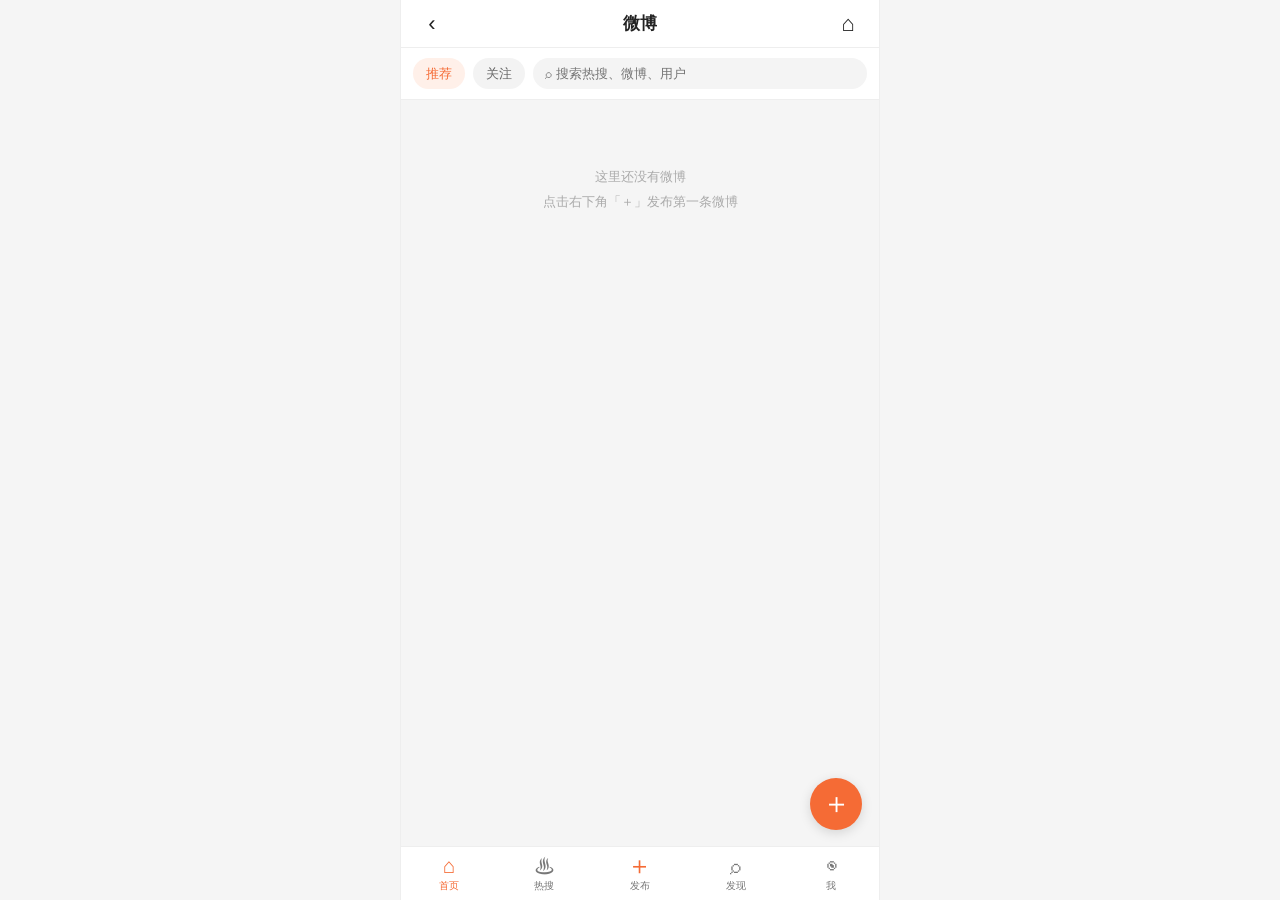
<file: weibo/index.html>
<!doctype html><html lang="zh-CN"><head><meta charset="utf-8"><meta name="viewport" content="width=device-width,initial-scale=1,maximum-scale=1,user-scalable=no,viewport-fit=cover"><meta name="theme-color" content="#f5f5f5"><title>微博 · 小手机</title><link rel="stylesheet" href="./weibo.css"></head><body><main class="wb-app">
<header class="wb-head"><button id="backBtn" class="wb-back" aria-label="返回">‹</button><strong>微博</strong><button id="exitBtn" aria-label="返回桌面">⌂</button></header>
<div class="wb-pages">
<section class="wb-page active" data-page="home"><div class="wb-toolbar"><button class="wb-chip active" id="feedRecommend">推荐</button><button class="wb-chip" id="feedFollowing">关注</button><input class="wb-search" id="hotQuery" placeholder="⌕ 搜索热搜、微博、用户"></div><div class="wb-scroll" id="feedList"></div><button class="wb-fab" id="publishBtn">＋</button></section>
<section class="wb-page" data-page="hot"><div class="wb-hot-hero" aria-label="微博热搜版头"><button id="hotBack" aria-label="返回"></button></div><div class="wb-hot-cats"><span>我的</span><b>热搜</b><span>文娱</span><span>社会</span><span>体育</span><span>ACG</span><span>更多⌄</span></div><div class="wb-scroll"><div class="wb-hot-notice">◉ 实时热点，每分钟更新一次</div><div class="wb-hot-search" id="hotList"></div><div class="wb-hot-foot">以上为本地模拟热搜榜单</div></div></section>
<section class="wb-page" data-page="search"><div class="wb-toolbar"><button id="searchBack">‹</button><input class="wb-search" id="searchInput" placeholder="搜索微博内容"></div><div class="wb-scroll" id="searchResults"></div></section>
<section class="wb-page" data-page="detail"><div class="wb-toolbar"><button id="detailBack">‹ 返回</button><b>微博正文</b></div><div class="wb-scroll"><div id="detailPost"></div><div class="wb-section-title">全部评论</div><div style="background:#fff;padding:0 14px" id="commentList"></div></div><div class="wb-comment-compose"><input id="commentInput" placeholder="说点什么…"><button id="commentSend" style="color:#f56b35;font-weight:600">发送</button></div></section>
<section class="wb-page" data-page="profile"><div class="wb-scroll"><div class="wb-profile-cover"></div><div class="wb-profile-card"><div class="wb-profile-top"><div id="profileAvatar"></div><div style="padding-bottom:5px"><b id="profileName">我的主页</b><div class="wb-meta" id="profileId"></div></div></div><div class="wb-stats"><span><b id="profilePosts">0</b>微博</span><span><b id="profileFollowing">0</b>关注</span><span><b id="profileFans">0</b>粉丝</span><span><b id="profileLikes">0</b>获赞</span></div><p id="profileRoleHint" style="font-size:12px;color:#888">个人资料仅保存在本设备</p><div style="display:flex;gap:8px;flex-wrap:wrap"><button class="wb-btn primary" id="editProfileBtn">编辑资料</button></div></div><div class="wb-section-title">我的微博</div><div id="myPosts"></div></div></section>
</div>
<nav class="wb-tabs"><button class="active" data-go="home"><span>⌂</span>首页</button><button data-go="hot"><span>♨</span>热搜</button><button id="publishBtnTab"><span style="font-size:25px;color:#f56b35">＋</span>发布</button><button data-go="search"><span>⌕</span>发现</button><button data-go="profile"><span>◉</span>我</button></nav>
<div class="wb-panel" id="panel"><div class="wb-sheet" id="panelBody"></div></div><div class="wb-toast" id="toast"></div>
</main><script src="./weibo.js"></script></body></html>
</file>
<file: weibo/weibo.css>
:root{--wb-orange:#f56b35;--wb-text:#222;--wb-sub:#999;--wb-bg:#f5f5f5;--wb-line:#eee;--wb-card:#fff;--wb-blue:#507daf}
*{box-sizing:border-box}html,body{margin:0;width:100%;height:100%;overflow:hidden;font-family:-apple-system,BlinkMacSystemFont,"PingFang SC","Helvetica Neue",sans-serif;color:var(--wb-text);background:var(--wb-bg)}button,input,textarea{font:inherit}button{border:0;background:none;color:inherit;cursor:pointer}.wb-app{height:100dvh;width:100%;display:flex;flex-direction:column;background:var(--wb-bg);overflow:hidden}.wb-head{height:48px;min-height:48px;display:flex;align-items:center;justify-content:space-between;padding:0 14px;background:#fff;border-bottom:1px solid var(--wb-line)}.wb-head strong{font-size:17px;font-weight:650}.wb-head button{font-size:22px;min-width:34px}.wb-pages{flex:1;min-height:0;position:relative;overflow:hidden}.wb-page{position:absolute;inset:0;display:none;flex-direction:column;min-height:0;background:var(--wb-bg)}.wb-page.active{display:flex}.wb-scroll{flex:1;min-height:0;overflow:auto;overscroll-behavior:contain}.wb-tabs{height:54px;min-height:54px;padding-bottom:env(safe-area-inset-bottom,0px);display:grid;grid-template-columns:repeat(5,1fr);background:#fff;border-top:1px solid var(--wb-line)}.wb-tabs button{display:flex;flex-direction:column;align-items:center;justify-content:center;gap:2px;color:#777;font-size:10px}.wb-tabs button span{font-size:21px;line-height:23px}.wb-tabs button.active{color:var(--wb-orange)}.wb-section-title{padding:14px 14px 9px;font-size:15px;font-weight:650}.wb-hot-search{background:#fff}.wb-hot-row{display:flex;align-items:center;min-height:48px;padding:0 14px;border-bottom:1px solid #f4f4f4;gap:12px}.wb-rank{width:20px;text-align:center;font-weight:700;color:#aaa}.wb-rank.top{color:#f56b35}.wb-hot-main{flex:1;min-width:0;font-size:14px}.wb-hot-meta{font-size:11px;color:#aaa;white-space:nowrap}.wb-hot-tag{font-size:10px;color:#f56b35;background:#fff0e9;padding:2px 5px;border-radius:3px;margin-left:5px}.wb-toolbar{display:flex;gap:8px;padding:10px 12px;background:#fff;border-bottom:1px solid var(--wb-line)}.wb-chip{padding:6px 13px;border-radius:18px;background:#f3f3f3;color:#666;font-size:13px}.wb-chip.active{background:#fff0e9;color:var(--wb-orange)}.wb-post{background:#fff;margin:9px 0;padding:13px 14px}.wb-author{display:flex;align-items:center;gap:9px;margin-bottom:10px}.wb-avatar{width:40px;height:40px;object-fit:cover;border-radius:50%;background:#eee;flex:none}.wb-avatar-fallback{display:grid;place-items:center;font-size:18px;color:#fff;background:#e8a58a}.wb-author-info{flex:1;min-width:0}.wb-author-name{font-size:14px;font-weight:650}.wb-meta{font-size:11px;color:#aaa;margin-top:4px}.wb-content{font-size:14px;line-height:1.65;white-space:pre-wrap;overflow-wrap:anywhere}.wb-topic{color:#507daf}.wb-images{display:grid;grid-template-columns:repeat(3,1fr);gap:4px;margin-top:9px}.wb-images img{width:100%;aspect-ratio:1;object-fit:cover;border-radius:4px}.wb-actions{display:flex;justify-content:space-around;padding-top:12px;margin-top:10px;border-top:1px solid #f4f4f4;color:#888;font-size:12px}.wb-actions button{display:flex;align-items:center;gap:5px}.wb-actions button.on{color:var(--wb-orange)}.wb-empty{text-align:center;color:#aaa;padding:65px 20px;font-size:13px;line-height:1.9}.wb-fab{position:absolute;right:17px;bottom:16px;width:52px;height:52px;border-radius:50%;background:var(--wb-orange);color:white;font-size:29px;box-shadow:0 3px 12px #0002}.wb-panel{position:absolute;inset:0;display:none;z-index:5;background:#0006;align-items:flex-end}.wb-panel.show{display:flex}.wb-sheet{width:100%;max-height:94%;overflow:auto;background:#fff;border-radius:16px 16px 0 0;padding:16px 15px calc(18px + env(safe-area-inset-bottom,0px))}.wb-sheet h3{margin:0 0 14px;font-size:17px}.wb-field{display:block;margin:11px 0;color:#777;font-size:12px}.wb-field input,.wb-field textarea,.wb-input{display:block;width:100%;margin-top:6px;padding:11px;border:1px solid #eee;border-radius:8px;background:#fafafa;font-size:14px;outline:none;color:#222}.wb-field textarea{min-height:110px;resize:vertical}.wb-btn{padding:10px 15px;border-radius:7px;background:#f2f2f2;font-size:14px}.wb-btn.primary{background:var(--wb-orange);color:white}.wb-btn.full{width:100%;margin-top:10px}.wb-actions-row{display:flex;gap:9px;margin-top:14px}.wb-actions-row>*{flex:1}.wb-profile-cover{height:125px;background:linear-gradient(135deg,#f7c6a5,#eaa17f)}.wb-profile-card{background:#fff;padding:0 15px 16px}.wb-profile-top{display:flex;align-items:flex-end;gap:12px;margin-top:-28px}.wb-profile-top .wb-avatar{width:70px;height:70px;border:3px solid white}.wb-stats{display:flex;gap:22px;margin-top:15px;font-size:12px;color:#888}.wb-stats b{display:block;color:#222;font-size:16px}.wb-comment{padding:12px 0;border-bottom:1px solid #f1f1f1;display:flex;gap:9px}.wb-comment .wb-avatar{width:32px;height:32px}.wb-comment-body{flex:1;font-size:13px;line-height:1.55}.wb-comment-name{color:#507daf;font-weight:600}.wb-comment-tools{color:#aaa;font-size:11px;margin-top:5px}.wb-comment-compose{display:flex;gap:8px;padding:9px;background:#fff;border-top:1px solid #eee}.wb-comment-compose input{flex:1;min-width:0;border:0;border-radius:18px;background:#f4f4f4;padding:9px 13px;font-size:13px}.wb-identity{display:flex;align-items:center;gap:9px;padding:10px 0;border-bottom:1px solid #f2f2f2}.wb-identity .wb-avatar{width:34px;height:34px}.wb-identity input{margin-left:auto}.wb-back{font-size:23px}.wb-search{background:#f4f4f4;border-radius:18px;padding:8px 12px;color:#999;font-size:13px;flex:1;min-width:0;border:0;outline:0}.wb-publish-preview{font-size:12px;color:#999;margin-top:8px}.wb-toast{position:absolute;left:50%;bottom:70px;transform:translateX(-50%);padding:8px 13px;background:#333;color:white;border-radius:18px;font-size:12px;opacity:0;pointer-events:none;transition:opacity .2s}.wb-toast.show{opacity:1}@media(min-width:600px){.wb-app{max-width:480px;margin:auto;border-left:1px solid #eee;border-right:1px solid #eee}}
.wb-hot-hero{height:158px;flex:none;padding:env(safe-area-inset-top,0px) 16px 14px;background:linear-gradient(120deg,#ffb51b,#ff7a16 58%,#ff5b20);color:#fff;position:relative;overflow:hidden}
.wb-hot-hero:after{content:"";position:absolute;width:190px;height:190px;border:24px solid #ffffff20;border-radius:50%;right:-55px;top:28px}
.wb-hot-top{height:40px;display:flex;align-items:center;gap:18px;position:relative;z-index:1}.wb-hot-top button{font-size:28px;color:#fff;padding:0}.wb-hot-top b{font-size:15px;margin-right:auto}.wb-hot-top span{font-size:20px}
.wb-hot-logo{font-size:34px;font-weight:900;letter-spacing:1px;margin:18px 0 0 4px;text-shadow:0 2px 3px #a64a2433}.wb-hot-logo strong{color:#fff7d6}.wb-hot-slogan{font-size:12px;margin:2px 0 0 6px;opacity:.9}
.wb-hot-cats{height:46px;flex:none;background:#fff;display:flex;align-items:center;justify-content:space-around;gap:15px;padding:0 12px;white-space:nowrap;overflow-x:auto;font-size:13px;color:#666}.wb-hot-cats b{height:100%;display:flex;align-items:center;color:#222;border-bottom:3px solid #ff6b26;padding:3px 3px 0}
.wb-hot-notice{height:37px;display:flex;align-items:center;padding:0 14px;color:#999;font-size:11px;background:#f7f7f7}
.wb-hot-row{min-height:59px;padding:7px 14px;gap:11px;background:#fff}.wb-rank{width:19px;font-size:17px;color:#aaa}.wb-rank.top{color:#f04432}.wb-hot-main{font-size:14px;font-weight:550;line-height:1.4}.wb-hot-meta{font-size:10px;color:#aaa}.wb-hot-tag{font-size:9px;background:#fff0e8;color:#ff6533;border-radius:2px;padding:1px 4px;vertical-align:1px}.wb-hot-row:first-child{min-height:65px}.wb-hot-foot{text-align:center;color:#bbb;font-size:10px;padding:18px}

/* 独立微博热搜版头图片 */
.wb-hot-hero{height:auto;aspect-ratio:691/293;flex:none;padding:0;background:#ffad00 url("./hot-header.svg") center/100% 100% no-repeat;position:relative;overflow:hidden}
.wb-hot-hero #hotBack{position:absolute;left:0;top:0;width:14%;height:42%;padding:0;background:transparent;color:transparent;z-index:2}
</file>
